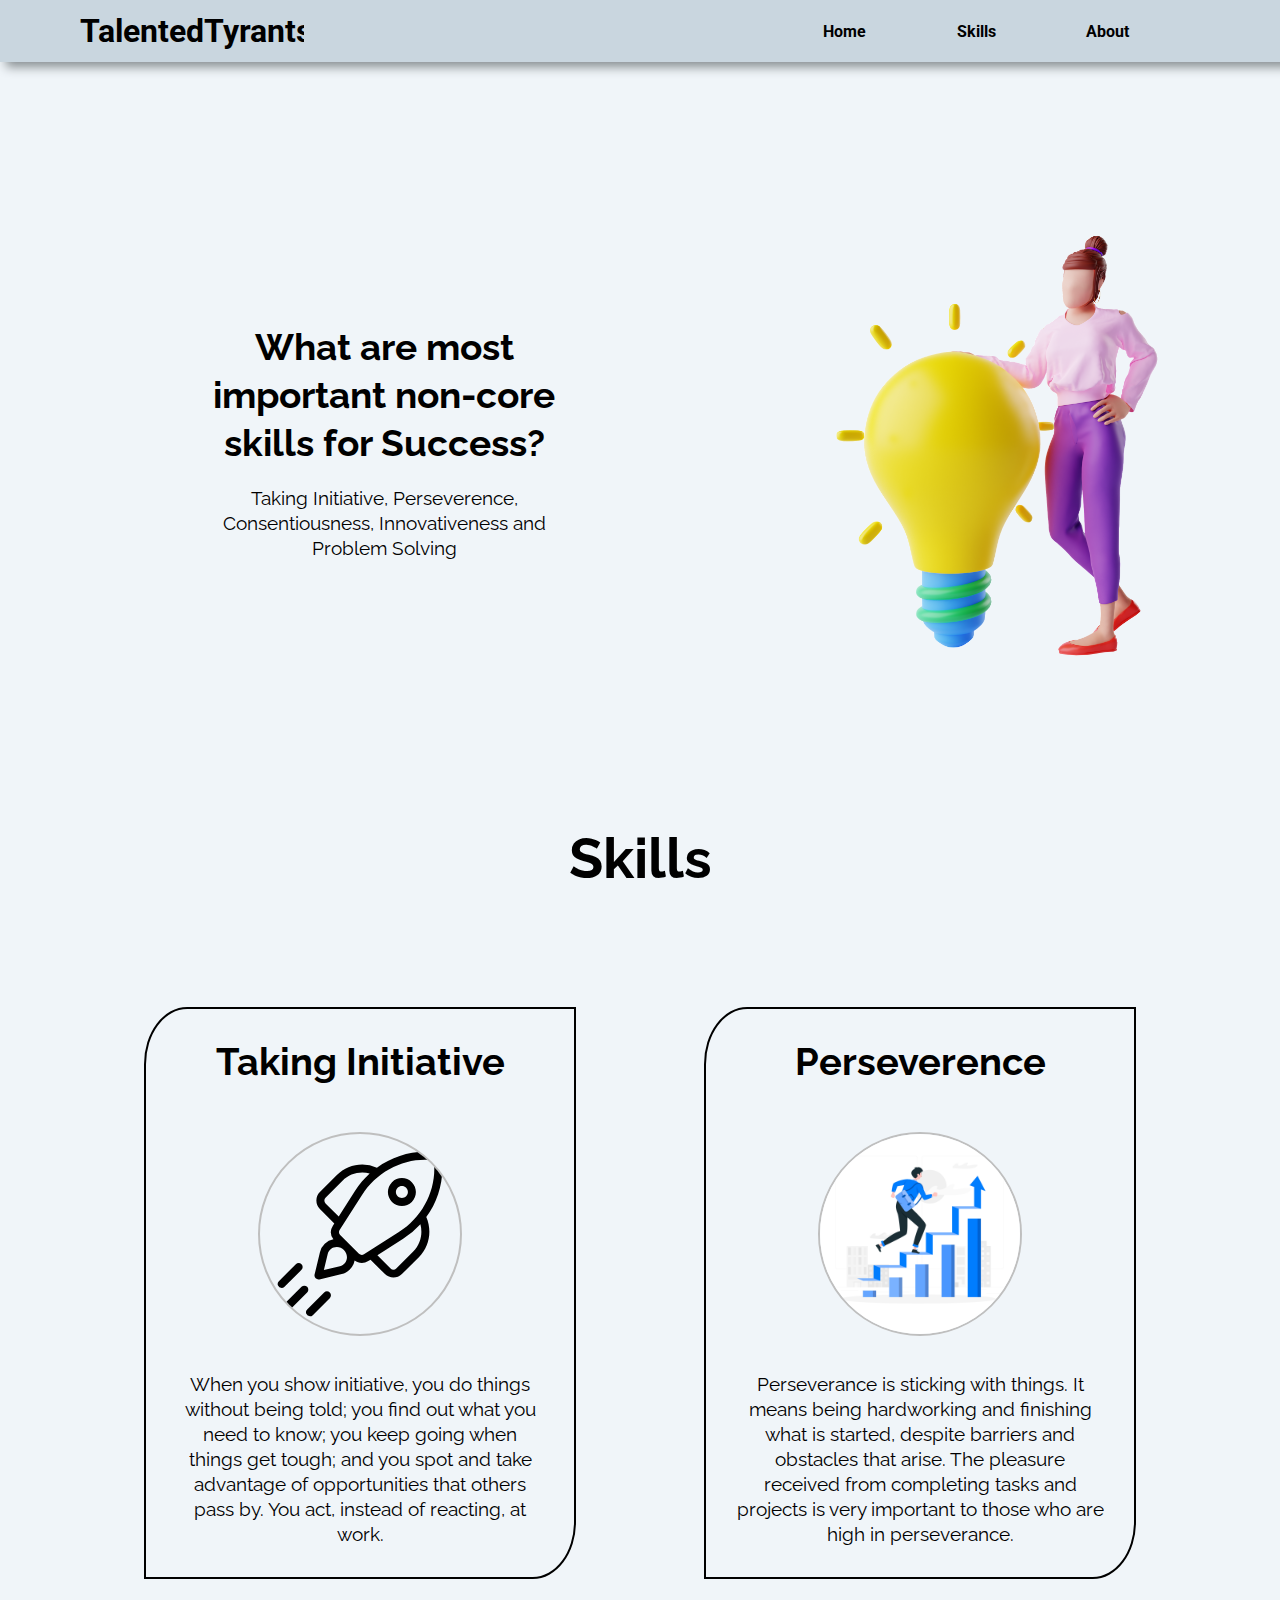
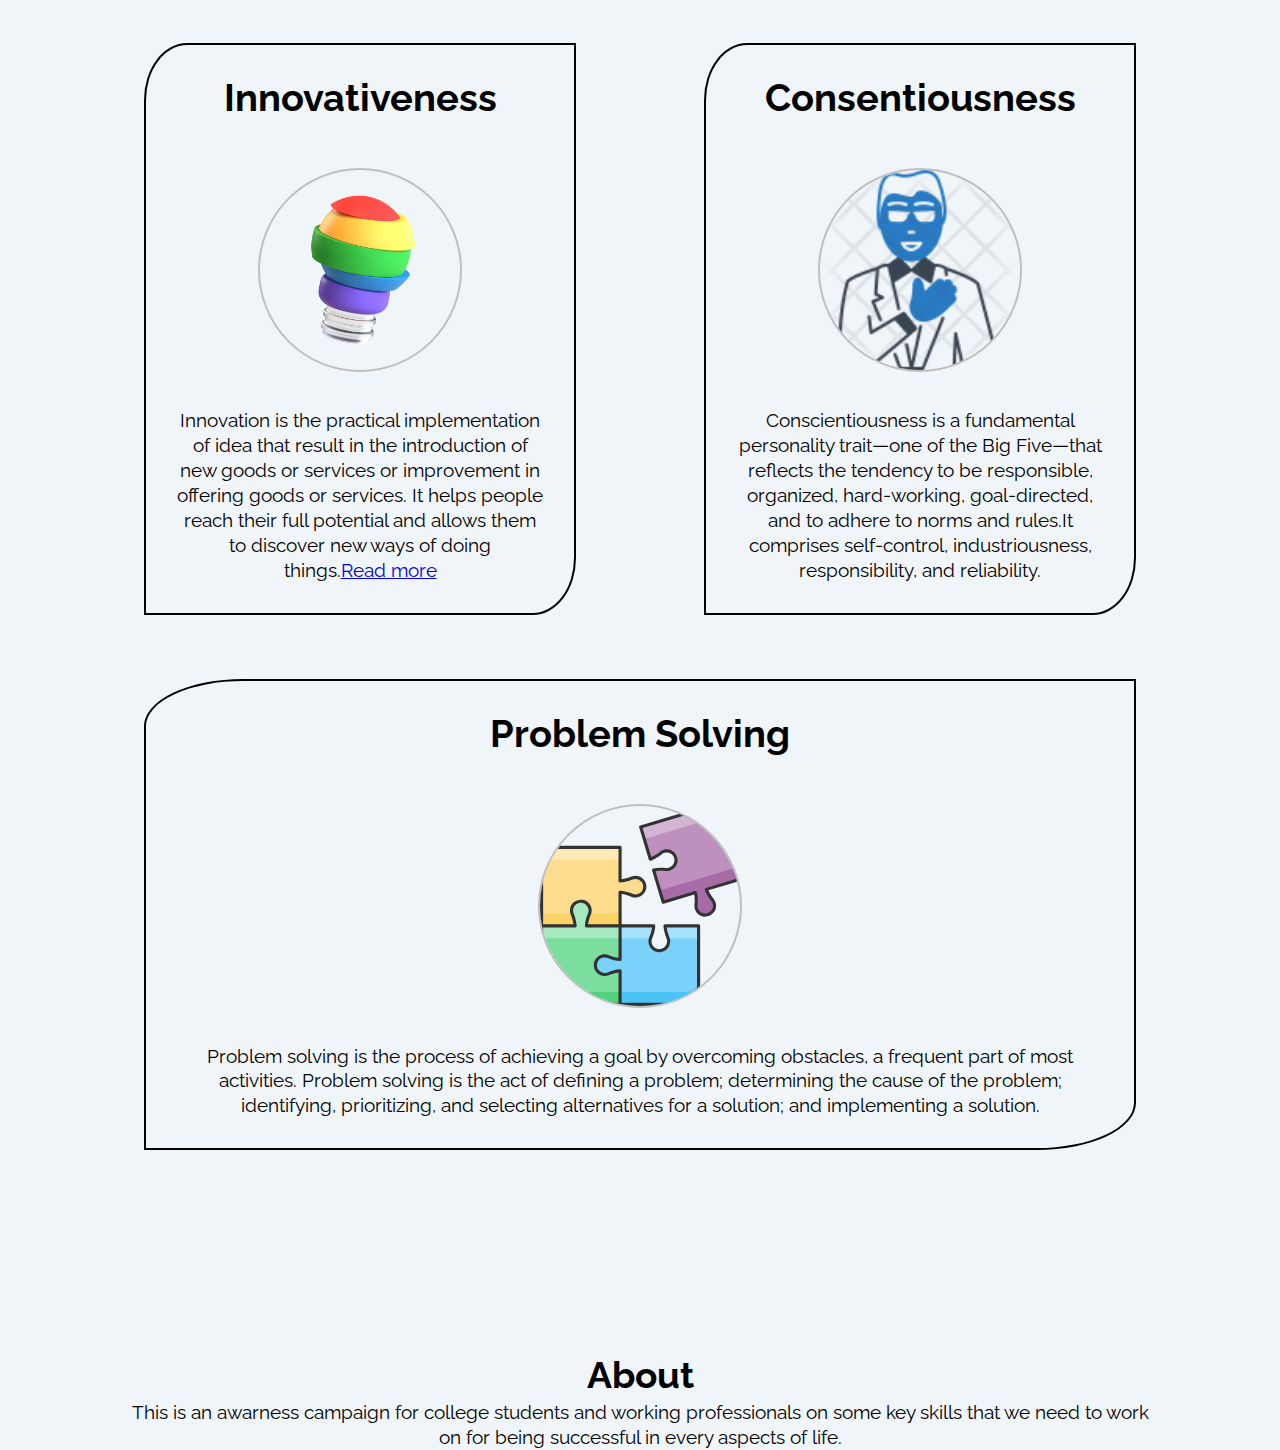
<file: index.html>
<!DOCTYPE html>
<html lang="en">

<head>
    <meta charset="UTF-8">
    <meta http-equiv="X-UA-Compatible" content="IE=edge">
    <meta name="viewport" content="width=device-width, initial-scale=1.0">
    <link rel="preconnect" href="https://fonts.googleapis.com">
    <link rel="preconnect" href="https://fonts.gstatic.com" crossorigin>
    <link
        href="https://fonts.googleapis.com/css2?family=Raleway:ital,wght@0,500;1,300&family=Roboto:wght@900&display=swap"
        rel="stylesheet">
    <link rel="stylesheet" href="style.css">
    <title>Four Pillars of Success</title>
</head>

<body>
    <section class="header">
        <div class="teamName">
            TalentedTyrants
        </div>
        <div class="more">
            <a onclick="openNav()">
                More</a>
        </div>
        <div class="nav">

            <div class="navhome">
                <a href="#home">
                    Home</a>
            </div>
            <div class="navskills">
                <a href="#skills">
                    Skills
                </a>
            </div>
            <div class="navabout">
                <a href="#about">About</a>

            </div>


        </div>
    </section>
    <section class="home dabba" id="home">
        <div class="name">
            <div class="content">
                <h1>What are most important non-core skills for Success?</h1> <br>
                <p>Taking Initiative, Perseverence, Consentiousness, Innovativeness and Problem Solving</p>
            </div>
        </div>
        <div class="image">
            <img src="assests/inovImg.png" alt="Innovativeness Image">
        </div>
    </section>

    <section id="skills" class="dabba">
        <h1 id="heading">Skills</h1>
        <div class="skills">
            <section class="takeInitiative skill">
                <h2>Taking Initiative</h2>
                <img src="assests/spaceship.svg" alt="">
                <p>When you show initiative, you do things without being told; you find out what you need to know; you
                    keep going when
                    things get tough; and you spot and take advantage of opportunities that others pass by. You act,
                    instead of reacting, at
                    work.</p>
            </section>

            <section class="perseverence skill">
                <h2>Perseverence</h2>
                <img src="assests/perseverenceIcon.jpg" alt="">
                <p>Perseverance is sticking with things. It means being hardworking and finishing what is started,
                    despite barriers and
                    obstacles that arise. The pleasure received from completing tasks and projects is very important to
                    those who are high
                    in perseverance.</p>
            </section>
            <section class="innovat skill">
                <h2>Innovativeness</h2>
                <img src="assests/innovIcon.png" alt="">
                <p>
                    Innovation is the practical implementation of idea that result in the introduction of new goods or
                    services or improvement in offering goods
                    or services. It helps people reach their full potential and allows them to discover new ways of
                    doing things.<a href="innovativeness.html">Read more</a>
                </p>
            </section>
            <section class="consen skill">
                <h2>Consentiousness</h2>
                <img src="assests/honesty.png" alt="">
                <p>Conscientiousness is a fundamental personality trait—one of the Big Five—that reflects the tendency
                    to be responsible,
                    organized, hard-working, goal-directed, and to adhere to norms and rules.It comprises self-control,
                    industriousness, responsibility, and reliability.</p>
            </section>
            <section class="problemSolv skill">
                <h2>Problem Solving</h2>
                <img src="assests/solution.svg" alt="">
                <p>Problem solving is the process of achieving a goal by overcoming obstacles, a frequent part of most
                    activities. Problem solving is the act of defining a problem; determining the cause of the problem;
                    identifying, prioritizing, and
                    selecting alternatives for a solution; and implementing a solution.</p>
            </section>
        </div>
    </section>
    <section class="dabba" id="about">
        <h1>About</h1>
        <p>This is an awarness campaign for college students and working professionals on some key skills that we need
            to work on for being successful in every aspects of life. </p>
    </section>
    <script src="index.js"></script>
</body>

</html>
</file>
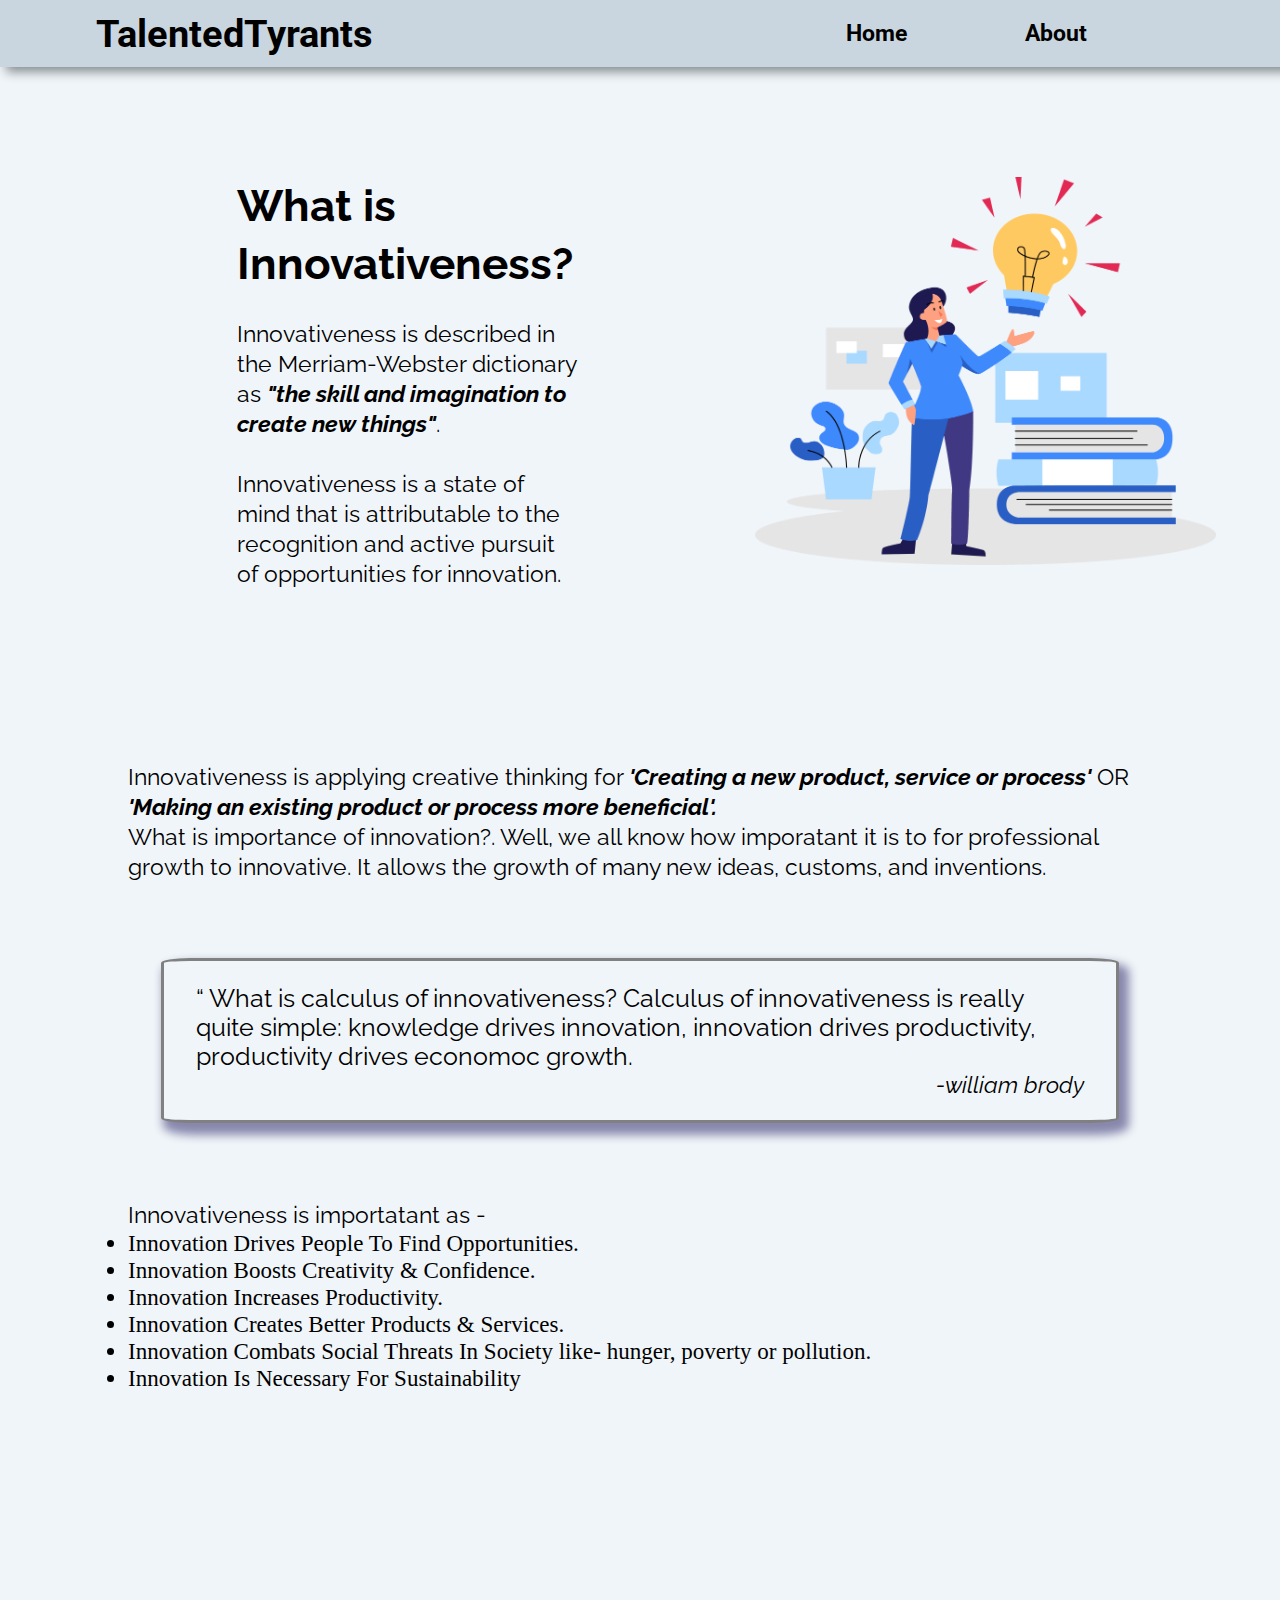
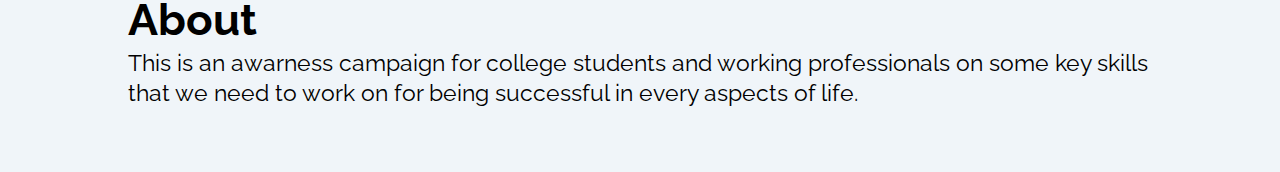
<file: innovativeness.html>
<!DOCTYPE html>
<html lang="en">

<head>
    <meta charset="UTF-8">
    <meta http-equiv="X-UA-Compatible" content="IE=edge">
    <meta name="viewport" content="width=device-width, initial-scale=1.0">
    <link rel="preconnect" href="https://fonts.googleapis.com">
    <link rel="preconnect" href="https://fonts.gstatic.com" crossorigin>
    <link
        href="https://fonts.googleapis.com/css2?family=Raleway:ital,wght@0,500;1,300&family=Roboto:wght@900&display=swap"
        rel="stylesheet">
    <link rel="stylesheet" href="style-2.css">
    <title>Innovativeness </title>
</head>

<body>
    <section class="header">
        <div class="teamName">
            TalentedTyrants
        </div>
        <div class="more">
            <a onclick="openNav()">
                More</a>
        </div>
        <div class="nav">

            <div class="navhome">
                <a href="index.html">
                    Home</a>
            </div>
            <div class="navabout">
                <a href="#about">About</a>
            </div>
        </div>
    </section>
    <section class="intro innov dabba home">
        <div class="name" id="abtinnov">
            <h1>What is Innovativeness?</h1> <br>
            <p>
                Innovativeness is described in the Merriam-Webster dictionary as <i><b>"the skill and imagination to create
                new things"</b></i>.<br> <br>Innovativeness is a state of mind that is attributable to the recognition and active pursuit
                of
                opportunities for
                innovation.
            </p>
            
        </div>
        <div class="image" id="copybulb">
            <img src="assests/innovHom.png" alt="">
        </div>
    </section>

    <section class="body innov dabba">
        <p>Innovativeness is applying creative thinking for <i><b>'Creating a new product, service or process'</b></i> OR
        <i><b>'Making an existing product or process
        more beneficial'.</b></i>
    </p>
    <p>
        What is importance of innovation?. Well, we all know how imporatant it is to for professional growth to innovative. It allows the growth of many new ideas, customs, and inventions.
    </p> <br> <br>
    <blockquote>
       “ What is calculus of innovativeness? Calculus of innovativeness is really quite simple: knowledge drives innovation, innovation drives productivity, productivity drives economoc growth.
    <br><au>-william brody</au>
    </blockquote><br> <br>
    <p>
        Innovativeness is importatant as -
    <ul>
        <li>Innovation Drives People To Find Opportunities.</li>
        <li>Innovation Boosts Creativity & Confidence.</li>
        <li>Innovation Increases Productivity.</li>
        <li>Innovation Creates Better Products & Services.</li>
        <li>Innovation Combats Social Threats In Society like- hunger, poverty or pollution.</li>
        <li>Innovation Is Necessary For Sustainability</li>
    </ul>
    </p>
    </section>
    <section class="dabba" id="about">
        <h1>About</h1>
        <p>This is an awarness campaign for college students and working professionals on some key skills that we need
            to
            work on for being successful in every aspects of life.</p>
    </section>
    <script src="index.js"></script>
</body>

</html>
</file>
<file: style.css>
:root {
    --black: #1E2022;
    --bgc: #F0F5F9;
}

* {
    margin: 0;
    padding: 0;
    text-align: center;
    background-color: var(--bgc);
    overflow:auto;
}

@media only screen and (max-width: 600px) {
    section.home {
        flex-direction: column-reverse;
    }
    h1{
        font-size: 3rem !important;
    }
    h2{
        font-size: 2rem !important;
    }
    section.header {
        justify-content: space-between;
        align-items: center;
        padding: 1rem;
    }

    section.home .image {
        min-width: 80%;
        margin: auto;
        padding: 2rem;
    }

    section.home .name {
        min-width: 80%;
        padding: 2rem;
    }

    .name h1 {
        font-size: 2.5rem;
    }

    .header .more {
        display: flex;
        background-color: transparent;
    }

    .more a {
        background-color: black !important;
        color: white !important;
        font-weight: bold;
        border-radius: 20%;
        padding: 10px 20px;
    }

    .header .nav {
        display: none;
    }

    .header .teamName {
        font-size: 1.4rem !important;
    }

}

.more {
    display: none;
}

#skills h1#heading {
    font-size: 3.5em;
}

.nav .navhome,
.nav .navabout,
.nav .navskills {
    display: flex;
    background-color: transparent !important;
}

.header a:hover {
    background-color: rgb(10, 10, 10) !important;
    color: #F0F5F9 !important;
    border-radius: 25%;
    transition: 1s cubic-bezier(0.075, 0.82, 0.165, 1);
}

.header {
    height: 40px;
    box-shadow: 13px -2px 10px 7px rgb(135 142 145);
    display: flex;
    justify-content: space-between;
    padding: 0.7rem 5rem;
    align-items: center;
    background-color: #C9D6DF;
}

section.home {
    padding: 2rem 0;
    display: flex;
    justify-content: space-evenly;
    height: max-content;
}

section.home .image {
    width: 40%;
}

img {
    width: 100%;
}

section.home .name {
    width: 30%;
    justify-content: center;
    margin: auto;
}


h1 {
    font-size: 2.3rem;
    letter-spacing: 1.4;
    line-height: 1.3;
    font-family: 'Raleway', sans-serif;
}

.header a,
.header a:visited {
    color: black;
    text-decoration: none;
    padding: 10px 20px;
    font-weight: bold;
    background-color: #C9D6DF;
    font-family: 'Roboto', sans-serif;
}

.teamName {
    width: 20%;
    font-weight: bold;
    font-size: 2rem;
    background-color: transparent;
    font-family: 'Roboto', sans-serif;
}

.nav {
    display: flex;
    width: 40%;
    justify-content: space-evenly;
    background-color: transparent;
}

div.skills {
    padding: 5rem 5rem;
    display: flex;
    align-items: center;
    flex-wrap: wrap;
    justify-content: space-evenly;
}

p {
    font-size: 1.2rem;
    font-family: 'Raleway', sans-serif;
    letter-spacing: 1.2;
    line-height: 1.3;
}

.skill {
    margin: 2rem 4rem;
    flex: 30%;
    flex-shrink: 1;
    flex-grow: 1;
    /* max-width: 30%; */
    border: 2px solid black;
    box-sizing: border-box;
    padding: 30px;
    border-radius: 10% 0;
}

.skill img {
    width: 200px;
    height: 200px;
    border: solid 2px #bfbfbf;
    border-radius: 100%;
    margin: 2rem 0;
}

h2 {
    font-family: 'Raleway', sans-serif;
    font-size: 2.4rem;
    margin-bottom: 1rem;
}

#about {
    width: 80%;
    margin: auto;
}

.dabba {
    margin: 10vh auto;
}

.onMoreClick {
    display: flex !important;
    z-index: 100;
    position: absolute;
    flex-direction: column;
    top: 12vh;
    left: 10vw;
    width: 80vw;
    height: fit-content;
}

.onMoreClick a {
    width: 100%;
    margin: 0;
}

::-webkit-scrollbar{
    width: 6px;
}
</file>
<file: style-2.css>
* {
    text-align: left;
}

:root {
    --black: #1E2022;
    --bgc: #F0F5F9;
}

body {
    text-align: center !important;
}

* {
    margin: 0;
    padding: 0;
    text-align: center !important;
    background-color: var(--bgc);
    text-align: left !important;
    font-size: 1.2rem;
}


@media only screen and (max-width: 500px) {
    section.home {
        flex-direction: column-reverse;
    }

    section.header {
        justify-content: space-between;
        align-items: center;
        padding: 1rem;
    }

    section.home .image {
        min-width: 80%;
        margin: auto;
        padding: 2rem;
    }

    section.home .name {
        min-width: 80%;
        padding: 2rem;
    }

    h1 {
        font-size: 3rem;
    }

    h2 {
        font-size: 2rem;
    }

    .name h1 {
        font-size: 2.5rem;
    }

    .header .more {
        display: flex;
        background-color: transparent;
    }

    .more a {
        background-color: black !important;
        color: white !important;
        font-weight: bold;
        border-radius: 20%;
        padding: 10px 20px;
    }

    .header .nav {
        display: none;
    }

    .header .teamName {
        font-size: 1.4rem !important;
    }

}

.more {
    display: none;
}

#skills h1#heading {
    font-size: 3.5em;
}

.nav .navhome,
.nav .navabout,
.nav .navskills {
    display: flex;
    background-color: transparent !important;
}

.header a:hover {
    background-color: rgb(10, 10, 10) !important;
    color: #F0F5F9 !important;
    border-radius: 25%;
    transition: 1s cubic-bezier(0.075, 0.82, 0.165, 1);
}

.header {
    height: 40px;
    box-shadow: 13px -2px 10px 7px rgb(135 142 145);
    display: flex;
    justify-content: space-between;
    padding: 0.7rem 5rem;
    align-items: center;
    background-color: #C9D6DF;
}

section.home {
    padding: 2rem 0;
    display: flex;
    justify-content: space-evenly;
    height: max-content;
}

section.home .image {
    width: 40%;
}

img {
    width: 100%;
}

section.home .name {
    width: 30%;
    justify-content: center;
    margin: auto;
}


h1 {
    font-size: 2.3rem;
    letter-spacing: 1.4;
    line-height: 1.3;
    font-family: 'Raleway', sans-serif;
    z-index: 100;
    position:sticky;
}

.header a,
.header a:visited {
    color: black;
    text-decoration: none;
    padding: 10px 20px;
    font-weight: bold;
    background-color: #C9D6DF;
    font-family: 'Roboto', sans-serif;
}

.teamName {
    width: 20%;
    font-weight: bold;
    font-size: 2rem;
    background-color: transparent;
    font-family: 'Roboto', sans-serif;
}

.nav {
    display: flex;
    width: 40%;
    justify-content: space-evenly;
    background-color: transparent;
}

div.skills {
    padding: 5rem 5rem;
    display: flex;
    align-items: center;
    flex-wrap: wrap;
    justify-content: space-evenly;
}

p {
    font-size: 1.2rem;
    font-family: 'Raleway', sans-serif;
    letter-spacing: 1.2;
    line-height: 1.3;
}

.skill {
    margin: 2rem 4rem;
    flex: 30%;
    flex-shrink: 1;
    flex-grow: 1;
    /* max-width: 30%; */
    border: 2px solid black;
    padding: 30px;
    border-radius: 10% 0;
}

.skill img {
    width: 200px;
    height: 200px;
    border: solid 2px red;
    border-radius: 100%;
    margin: 2rem 0;
}

h2 {
    font-family: 'Raleway', sans-serif;
    font-size: 2.4rem;
    margin-bottom: 1rem;
}

#about {
    width: 80%;
    margin: auto;
}

.dabba {
    margin: 10vh auto;
    padding: 5%;
    text-align: left;
}

.onMoreClick {
    display: flex !important;
    z-index: 100;
    position: absolute;
    flex-direction: column;
    top: 12vh;
    left: 10vw;
    width: 80vw;
    height: fit-content;
}

.onMoreClick a {
    width: 100%;
    margin: 0;
}


.intro {
    display: flex;
    justify-content: space-evenly;
}

.intro div {
    width: 40%;
}

p {
    text-align: left !important;
}

h1 {
    text-align: left;
}

blockquote {
    font-size: 1.3rem;
    text-align: left;
    margin: 2.5vh 2.55vw;
    padding: 2.5vh 2.55vw;
    border: 3.5px solid grey;
    border-radius: 3%;
    box-shadow: 6px 8px 10px 4px #8888ad;
    font-family: 'Raleway', sans-serif;
}

blockquote au {
    text-align: right !important;
    font-size: 1.4;
    font-style: italic;
    margin: auto;
    display: block;
}

#abtinnov {
    /* padding-top: 5rem; */
}

.intro{
    padding:5vh 5vw;
    margin:8vh 5vw;
}

.innov.body{
    padding:5vh 10vw;
}
</file>
